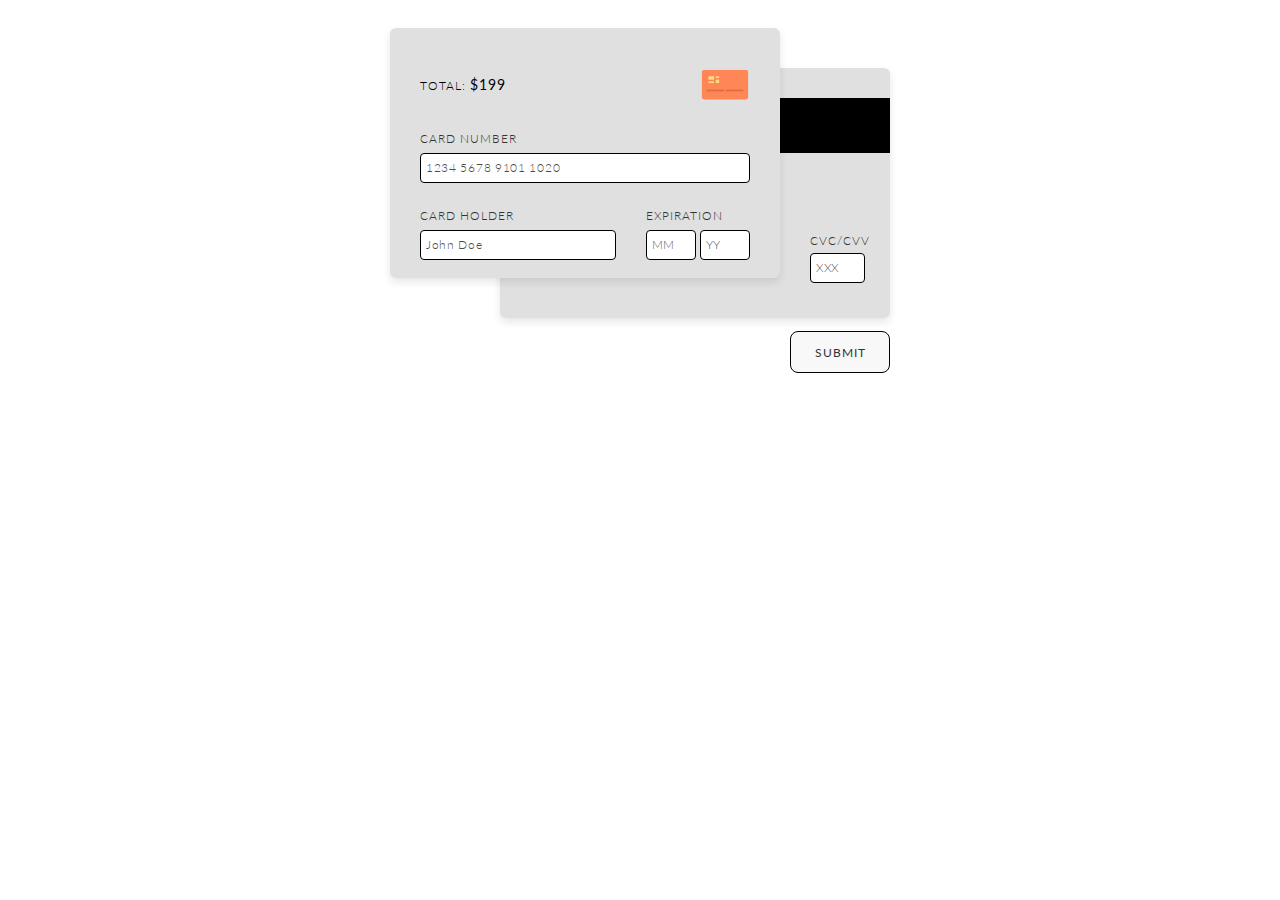
<file: creditcard/index.html>
<!DOCTYPE html>
<html lang="en">

<head>
    <meta charset="UTF-8">
    <meta name="viewport" content="width=device-width, initial-scale=1.0">
    <meta name="description" content="Credit Card Submission Form">
    <meta name="author" content="Danny">
    <title>Credit Card Form</title>
    <link rel="stylesheet" href="style.css">
    <link rel="icon" href="favicon.png">
</head>

<body>
    <div id="form-container">
        <div id="shadow"></div>

        <form action="#" method="post">
            <div id="card-front">
                <div class="amount-image-container">
                    <div id="amount">Total: <strong>$199</strong></div>
                    <div id="image-container">
                        <img id="card-image"
                            src="[data-uri]"
                            alt="Card Image">
                    </div>
                </div>

                <label for="card-number">Card Number</label>
                <input type="text" id="card-number" name="card-number" placeholder="1234 5678 9101 1020" required
                    maxlength="19">

                <div class="holder-exp-container">
                    <div id="cardholder-container">
                        <label for="card-holder">Card Holder</label>
                        <input type="text" id="card-holder" name="card-holder" placeholder="John Doe" required>
                    </div>

                    <div id="exp-container">
                        <label>Expiration</label>
                        <input type="text" id="card-month" name="card-month" placeholder="MM" required maxlength="2">
                        <input type="text" id="card-year" name="card-year" placeholder="YY" required maxlength="2">
                    </div>
                </div>
            </div>

            <div id="card-back">
                <div id="card-stripe"></div>
                <div id="cvc-container">
                    <label for="card-cvc">CVC/CVV</label>
                    <input type="text" id="card-cvc" name="card-cvc" placeholder="XXX" required maxlength="3">
                </div>
            </div>

            <button type="submit" id="card-btn">Submit</button>
        </form>
    </div>
</body>

</html>
</file>
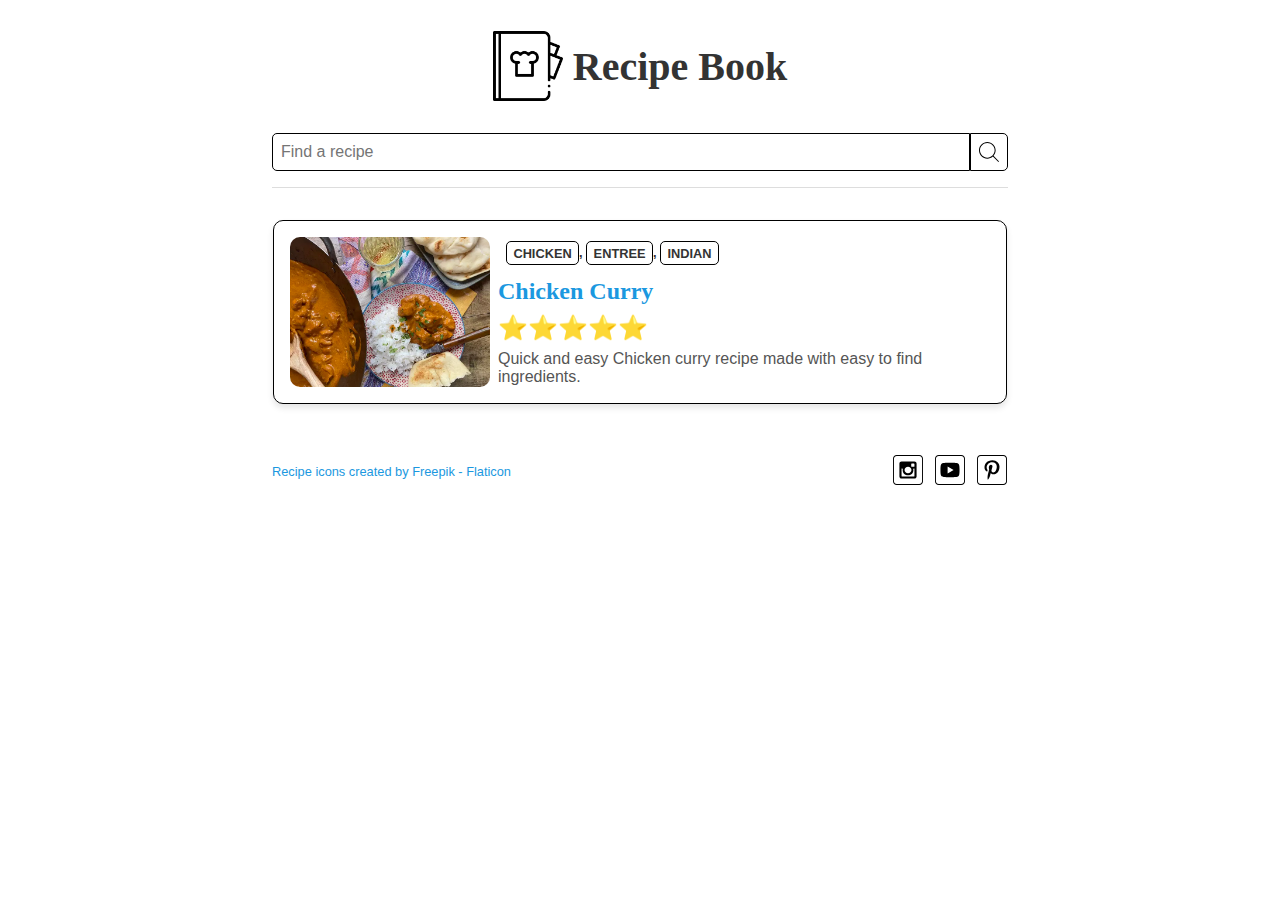
<file: recipes/index.html>
<!DOCTYPE html>
<html lang="en">
<head>
    <meta charset="UTF-8">
    <meta name="viewport" content="width=device-width, initial-scale=1.0">
    <meta name="description" content="A responsive recipe book webpage">
    <meta name="author" content="Your Name">
    <meta property="og:title" content="Recipe Book">
    <meta property="og:type" content="website">
    <meta property="og:description" content="Discover delicious recipes in our recipe book.">
    <meta property="og:image" content="images/recipe-book.png">
    <meta property="og:url" content="https://yourgithubusername.github.io/wdd131/recipes">
    <meta name="twitter:card" content="summary_large_image">
    <title>Recipe Book</title>
    <link rel="stylesheet" href="recipes.css">
    <link rel="icon" href="images/favicon.ico" type="image/x-icon">
    <script defer src="main.js" type="module"></script>
</head>
<body>
    <header>
        <div class="header-container">
            <img src="images/recipe-book.png" alt="Recipe Book Logo" class="logo">
            <h1>Recipe Book</h1>
        </div>
    </header>

    <main>
        <form class="search-form">
            <input type="text" id="searchInput" placeholder="Find a recipe" aria-label="Search recipes">
            <button type="submit" id="searchButton">
                <img src="images/search.svg" alt="Search icon">
            </button>
        </form>

        <section class="recipes" id="recipe-section">
            <!-- Recipes will be dynamically added here -->
        </section>
    </main>

    <footer>
        <div class="footer-container">
            <p><a href="https://www.flaticon.com/free-icons/recipe" title="recipe icons">Recipe icons created by Freepik - Flaticon</a></p>
            <div class="social">
                <!-- Social media icons provided under CC from https://www.iconfinder.com/AlfredoCreates -->
                <a href="#"><img src="images/instagram_icon.svg" alt="Instagram"></a>
                <a href="#"><img src="images/youtube_icon.svg" alt="YouTube"></a>
                <a href="#"><img src="images/pinterest_icon.svg" alt="Pinterest"></a>
            </div>
        </div>
    </footer>
</body>
</html>
</file>
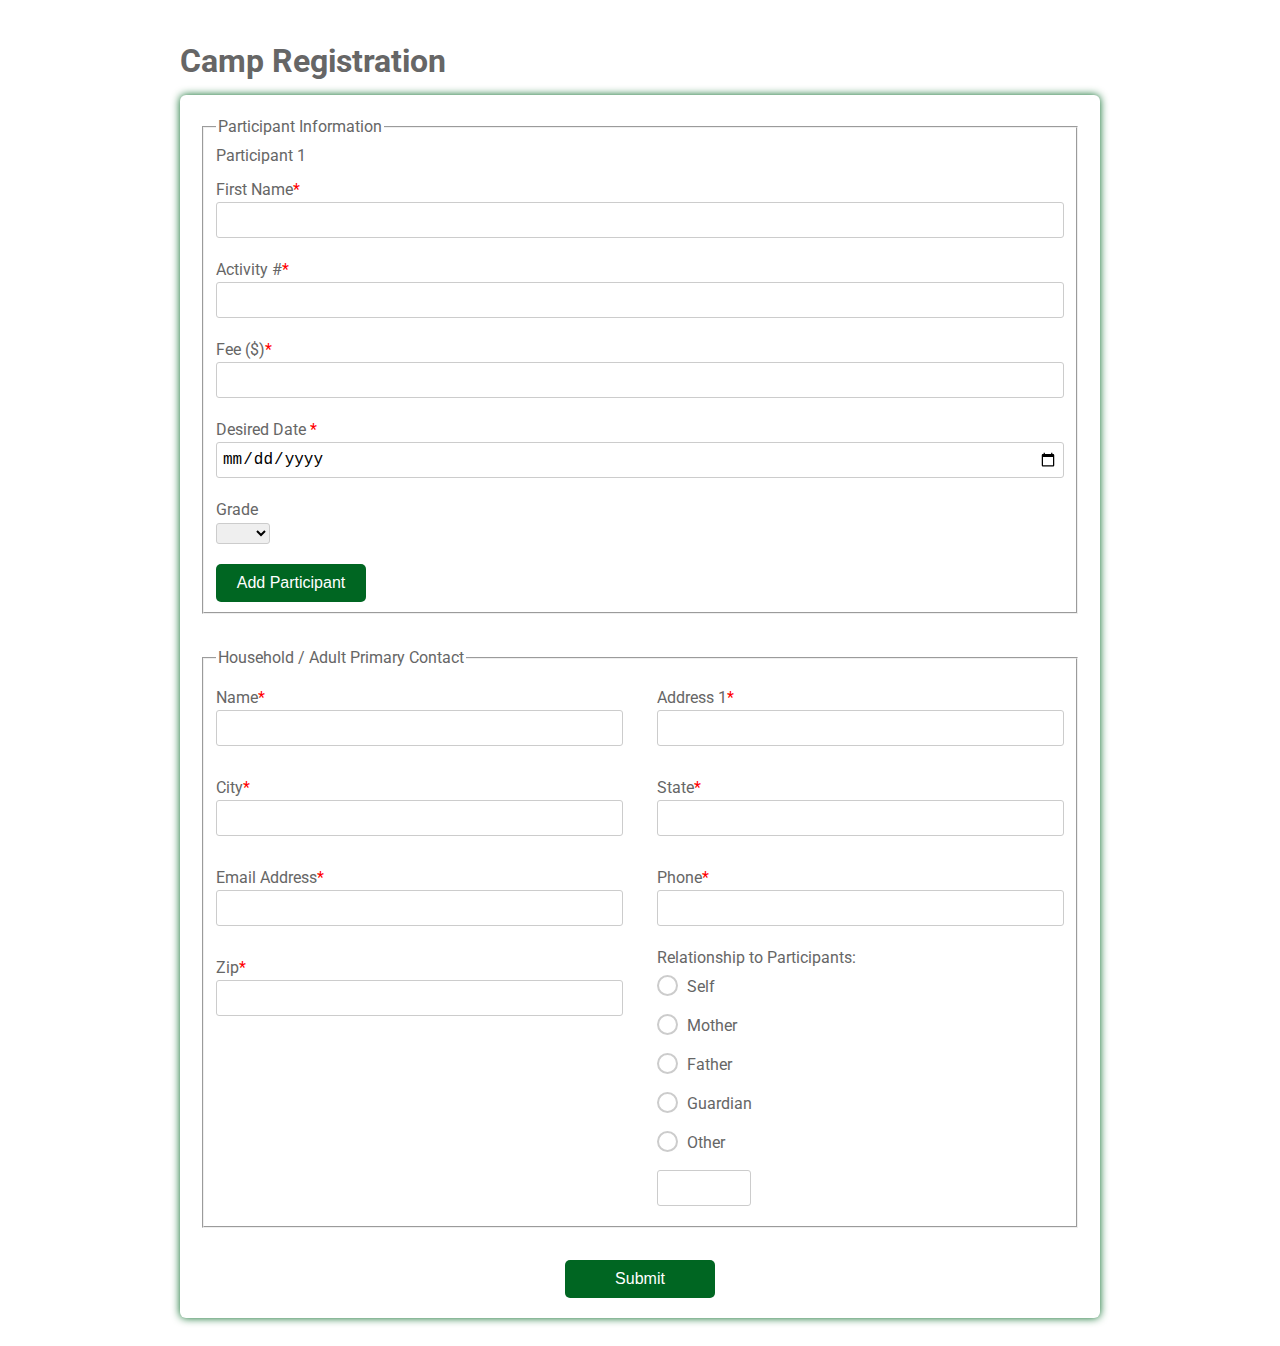
<file: register/index.html>
<!DOCTYPE html>
<html>
  <!-- Example based off of https://www.w3docs.com/learn-html/html-form-templates.html -->
  <head>
    <title>Camp Registration</title>
    <link
      href="https://fonts.googleapis.com/css?family=Roboto:300,400,500,700"
      rel="stylesheet"
    />
    <link rel="stylesheet" href="register.css" />
  </head>
  <body>
    <div class="testbox">
      <h1>Camp Registration</h1>
      <form>
        <fieldset class="participants">
          <legend>Participant Information</legend>
          <section class="participant1">
            <p>Participant 1</p>
            <div class="item">
              <label for="fname"> First Name<span>*</span></label>
              <input id="fname" type="text" name="fname" value="" required />
            </div>
            <div class="item activities">
              <label for="activity">Activity #<span>*</span></label>
              <input id="activity" type="text" name="activity" />
            </div>
            <div class="item">
              <label for="fee">Fee ($)<span>*</span></label>
              <input id="fee" type="number" name="fee" />
            </div>
            <div class="item">
              <label for="date">Desired Date <span>*</span></label>
              <input id="date" type="date" name="date" />
            </div>
            <div class="item">
              <p>Grade</p>
              <select>
                <option selected value="" disabled selected></option>
                <option value="1">1st</option>
                <option value="2">2nd</option>
                <option value="3">3rd</option>
                <option value="4">4th</option>
                <option value="5">5th</option>
                <option value="6">6th</option>
                <option value="7">7th</option>
                <option value="8">8th</option>
                <option value="9">9th</option>
                <option value="10">10th</option>
                <option value="11">11th</option>
                <option value="12">12th</option>
              </select>
            </div>
          </section>
          <button type="button" id="add">Add Participant</button>
        </fieldset>

        <fieldset>
          <legend>Household / Adult Primary Contact</legend>
          <div class="columns">
            <div class="item">
              <label for="adult_name">Name<span>*</span></label>
              <input id="adult_name" type="text" name="adult_name" />
            </div>

            <div class="item">
              <label for="address1">Address 1<span>*</span></label>
              <input id="address1" type="text" name="address1" />
            </div>

            <div class="item">
              <label for="city">City<span>*</span></label>
              <input id="city" type="text" name="city" />
            </div>
            <div class="item">
              <label for="state">State<span>*</span></label>
              <input id="state" type="text" name="state" />
            </div>
            <div class="item">
              <label for="eaddress">Email Address<span>*</span></label>
              <input id="eaddress" type="text" name="eaddress" />
            </div>
            <div class="item">
              <label for="phone">Phone<span>*</span></label>
              <input id="phone" type="tel" name="phone" />
            </div>
            <div class="item">
              <label for="zip">Zip<span>*</span></label>
              <input id="zip" type="text" name="zip" />
            </div>

            <div class="question">
              <label>Relationship to Participants:</label>
              <div class="question-answer">
                <div>
                  <input
                    type="radio"
                    value="self"
                    id="radio_3"
                    name="relationship"
                  />
                  <label for="radio_3" class="radio"><span>Self</span></label>
                </div>
                <div>
                  <input
                    type="radio"
                    value="mother"
                    id="radio_4"
                    name="relationship"
                  />
                  <label for="radio_4" class="radio"><span>Mother</span></label>
                </div>
                <div>
                  <input
                    type="radio"
                    value="father"
                    id="radio_5"
                    name="relationship"
                  />
                  <label for="radio_5" class="radio"><span>Father</span></label>
                </div>
                <div>
                  <input
                    type="radio"
                    value="guardian"
                    id="radio_6"
                    name="relationship"
                  />
                  <label for="radio_6" class="radio"
                    ><span>Guardian</span></label
                  >
                </div>
                <div>
                  <input
                    type="radio"
                    value="other"
                    id="radio_7"
                    name="relationship"
                  />
                  <label for="radio_7" class="radio"><span>Other</span></label>
                  <input type="text" />
                </div>
              </div>
            </div>
          </div>
        </fieldset>
        <div class="btn-block">
          <button type="submit" id="submitButton">Submit</button>
        </div>
      </form>
      <section id="summary"></section>
    </div>
    <script src="register.js"></script>
  </body>
</html>
</file>
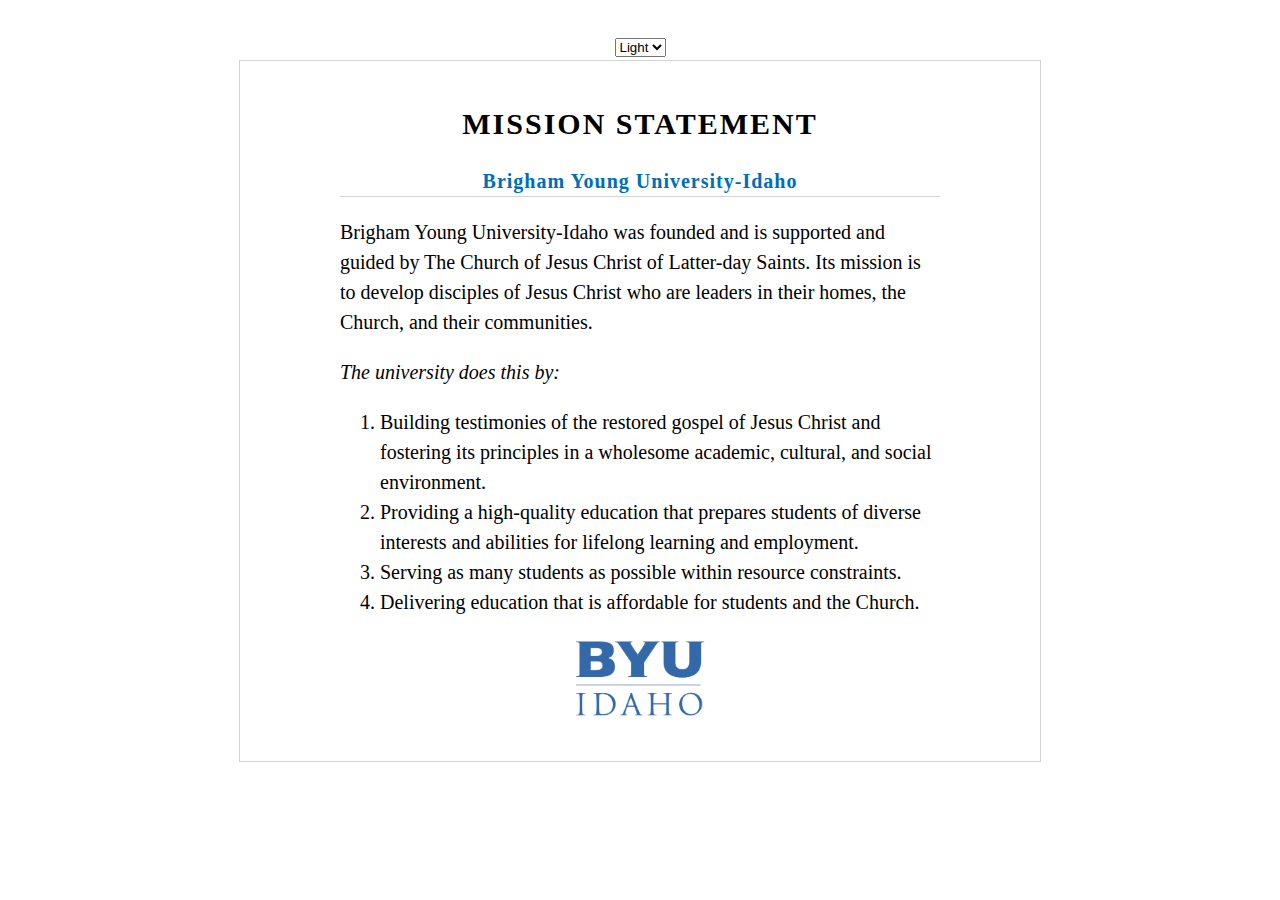
<file: week01/mission/index.html>
<!DOCTYPE html>
<html lang="en">

<head>
    <meta charset="UTF-8" />
    <title>BYUI Mission Statement</title>
    <link rel="stylesheet" href="styles.css" />
    <script src="mission.js" defer></script>
</head>

<body>
    <!-- Theme selector -->
    <select id="theme-selector" name="theme">
        <option value="light">Light</option>
        <option value="dark">Dark</option>
    </select>

    <div class="content">
        <header class="title">
            <h1>Mission Statement</h1>
            <h2>Brigham Young University-Idaho</h2>
        </header>
        <main>
            <p>
                Brigham Young University-Idaho was founded and is supported and guided
                by The Church of Jesus Christ of Latter-day Saints. Its mission is to
                develop disciples of Jesus Christ who are leaders in their homes, the
                Church, and their communities.
            </p>
            <p><em>The university does this by:</em></p>
            <ol class="does-list">
                <li>
                    Building testimonies of the restored gospel of Jesus Christ and
                    fostering its principles in a wholesome academic, cultural, and
                    social environment.
                </li>
                <li>
                    Providing a high-quality education that prepares students of diverse
                    interests and abilities for lifelong learning and employment.
                </li>
                <li>
                    Serving as many students as possible within resource constraints.
                </li>
                <li>
                    Delivering education that is affordable for students and the Church.
                </li>
            </ol>
        </main>
        <footer>
            <img src="byui-logo_blue.webp" alt="BYUI logo" class="logo" />
        </footer>
    </div>
</body>

</html>
</file>
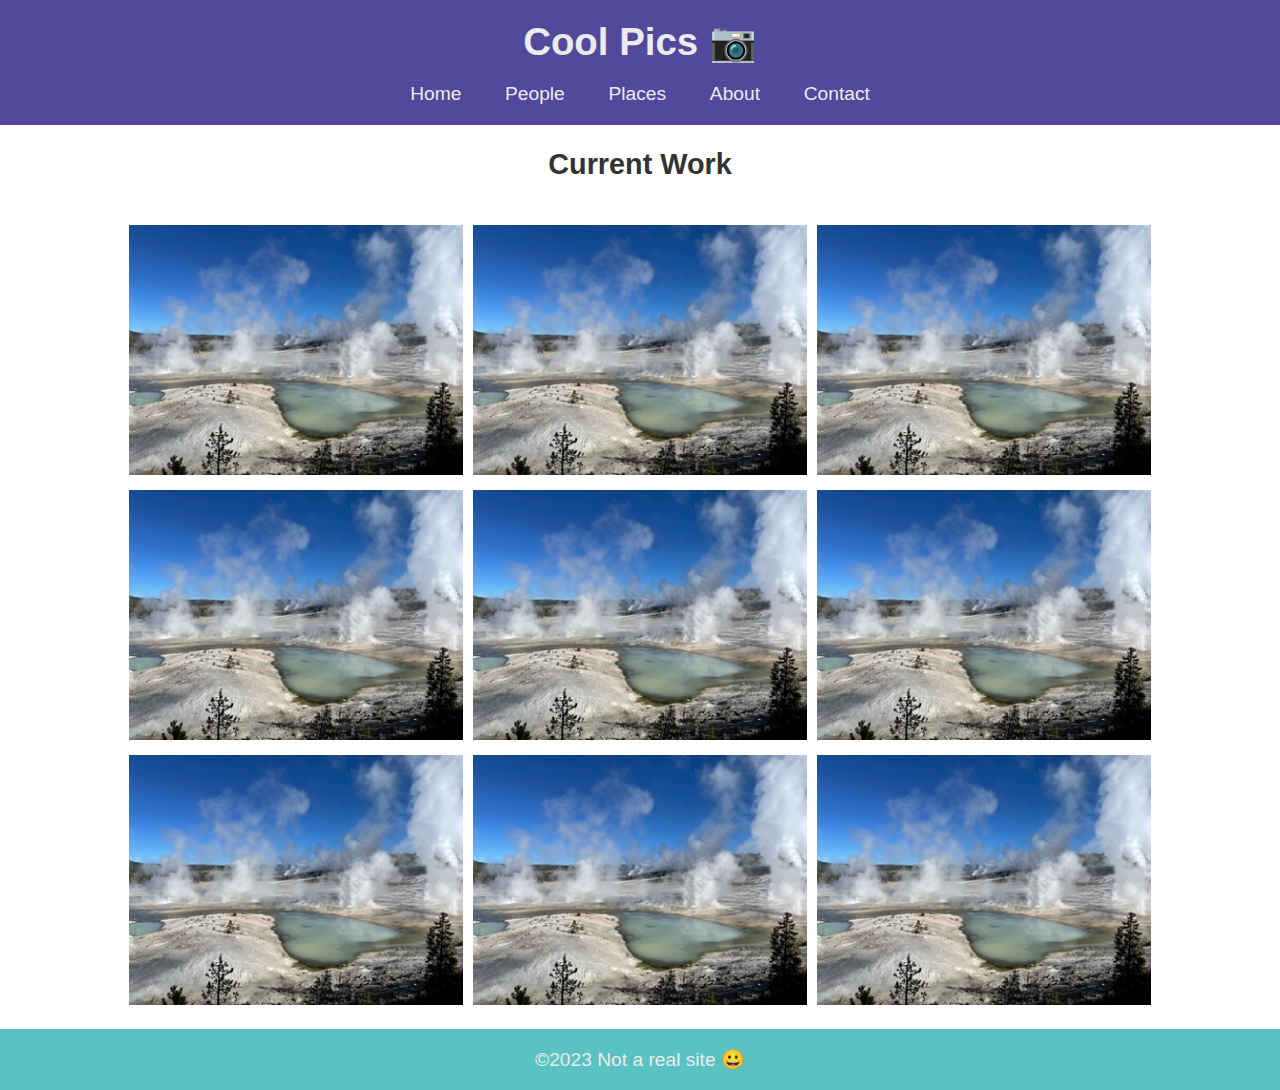
<file: week03/coolpics/index.html>
<!DOCTYPE html>
<html lang="en">

<head>
    <meta charset="UTF-8">
    <meta name="viewport" content="width=device-width, initial-scale=1.0">
    <meta name="description" content="Photography gallery">
    <title>Cool Pics 📷</title>
    <link rel="stylesheet" href="coolpics.css">
    <script src="coolpics.js" defer></script>
</head>

<body>
    <header>
        <h1>Cool Pics 📷</h1>
        <button id="menu-btn">Menu</button>
        <nav id="nav-links" style="display:none;">
            <a href="#home">Home</a>
            <a href="#people">People</a>
            <a href="#places">Places</a>
            <a href="#about">About</a>
            <a href="#contact">Contact</a>
        </nav>
    </header>
    <main>
        <h2>Current Work</h2>
        <section class="gallery">
            <figure>
                <img src="norris-sm.jpeg" alt="Picture 1">
            </figure>
            <figure>
                <img src="norris-sm.jpeg" alt="Picture 2">
            </figure>
            <figure>
                <img src="norris-sm.jpeg" alt="Picture 3">
            </figure>
            <figure>
                <img src="norris-sm.jpeg" alt="Picture 4">
            </figure>
            <figure>
                <img src="norris-sm.jpeg" alt="Picture 5">
            </figure>
            <figure>
                <img src="norris-sm.jpeg" alt="Picture 6">
            </figure>
            <figure>
                <img src="norris-sm.jpeg" alt="Picture 7">
            </figure>
            <figure>
                <img src="norris-sm.jpeg" alt="Picture 8">
            </figure>
            <figure>
                <img src="norris-sm.jpeg" alt="Picture 9">
            </figure>
        </section>
    </main>

    

    <footer>
        ©2023 Not a real site 😀
    </footer>
</body>

</html>
</file>
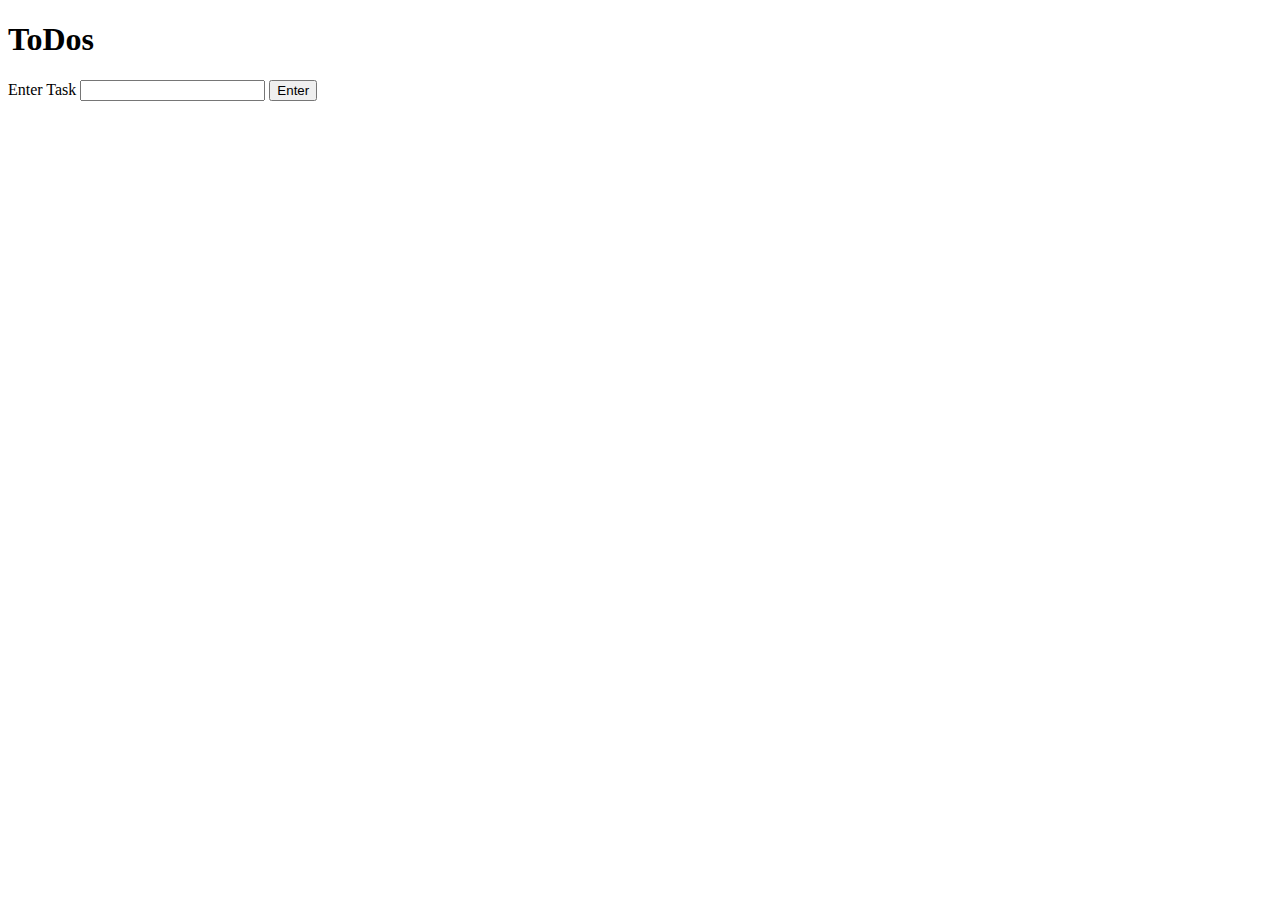
<file: week04/activity/index.html>
<!DOCTYPE html>
<html lang="en">
  <head>
    <meta charset="UTF-8" />
    <meta http-equiv="X-UA-Compatible" content="IE=edge" />
    <meta name="viewport" content="width=device-width, initial-scale=1.0" />
    <title>Events practice: ToDos</title>
    <style>
      .todos {
        width: 300px;
      }
      .todos > li {
        display: flex;
        justify-content: space-between;
        align-items: center;
        border: 1px solid;
        padding: 0.5em;
      }
      .todos p {
        margin: 0;
      }
      .todos span {
        cursor: pointer;
      }
      .strike {
        text-decoration: line-through;
        color: gray;
      }
    </style>
  </head>
  <body>
    <h1>ToDos</h1>
    <section>
      <label for="todo">Enter Task</label>
      <input name="todo" id="todo" />
      <button id="submitTask">Enter</button>
    </section>
    <ul id="todoList" class="todos"></ul>
    <script src="events.js"></script>
  </body>
</html>
</file>
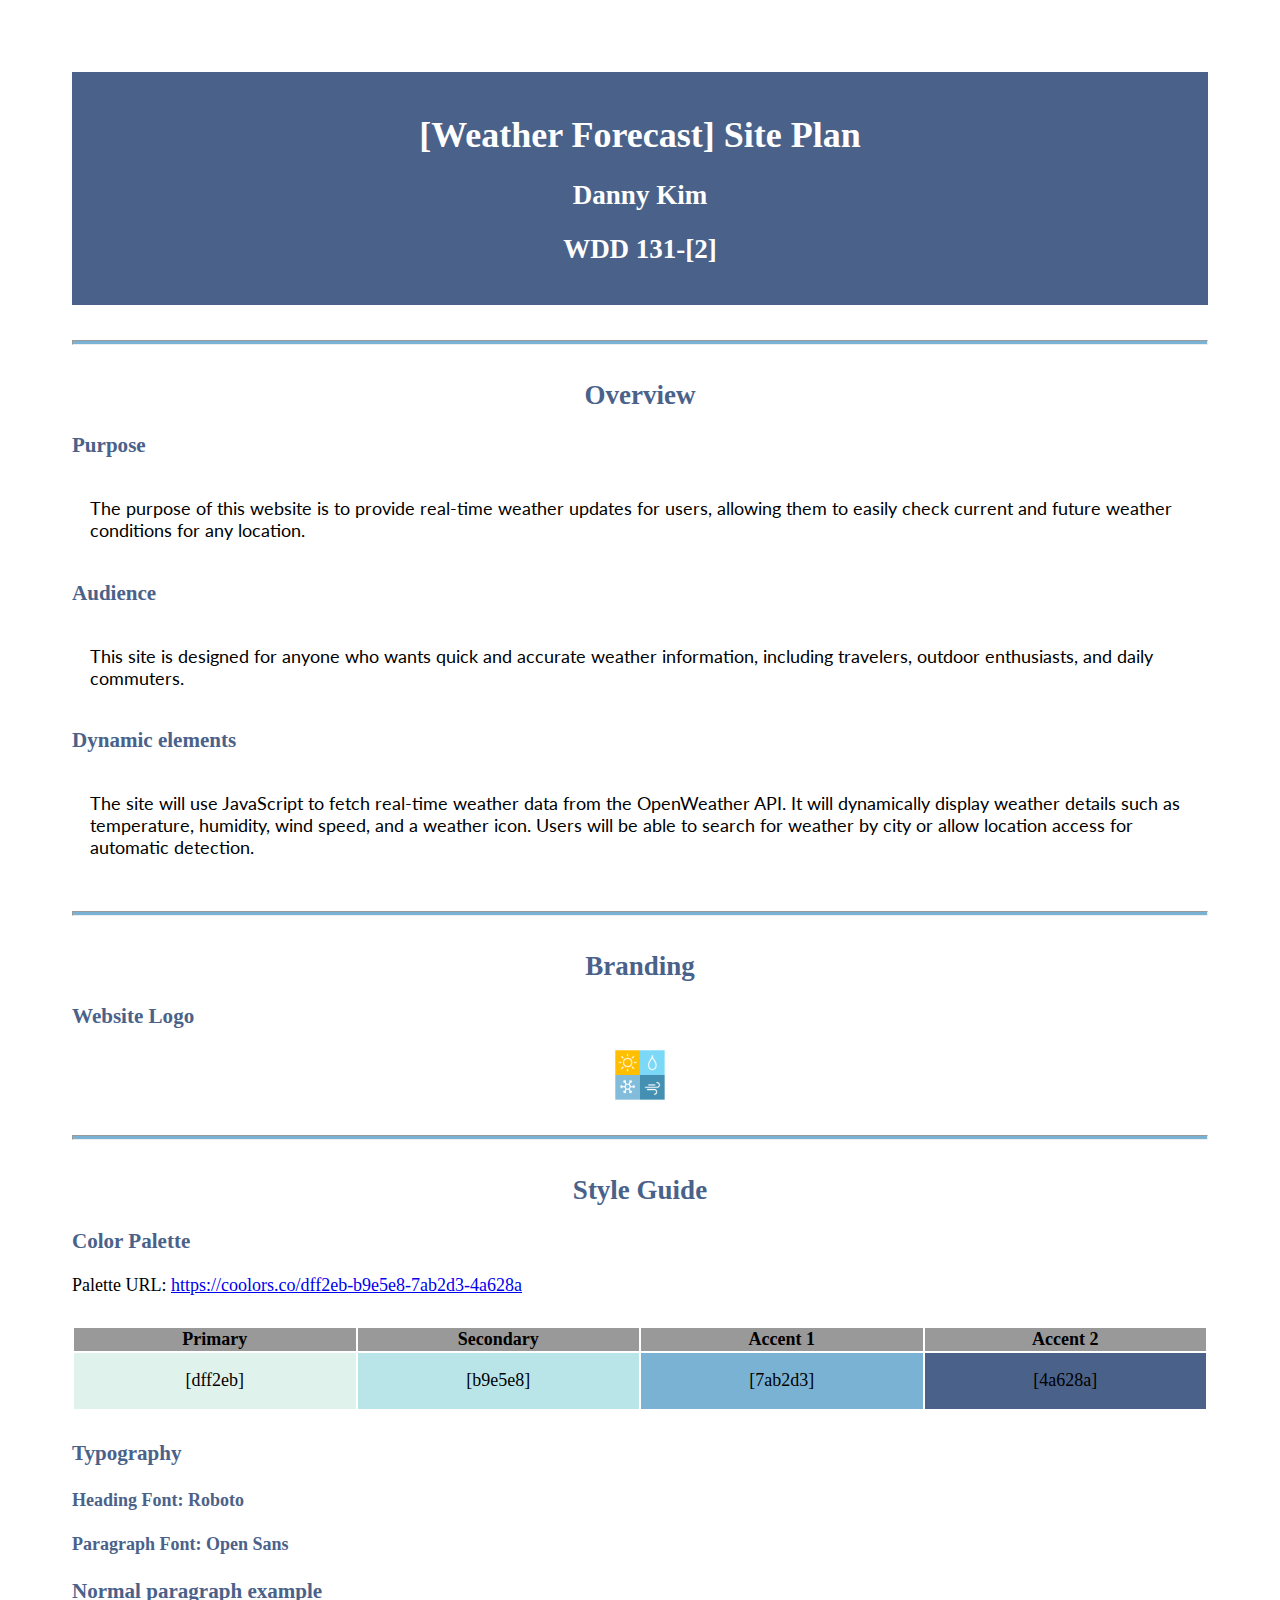
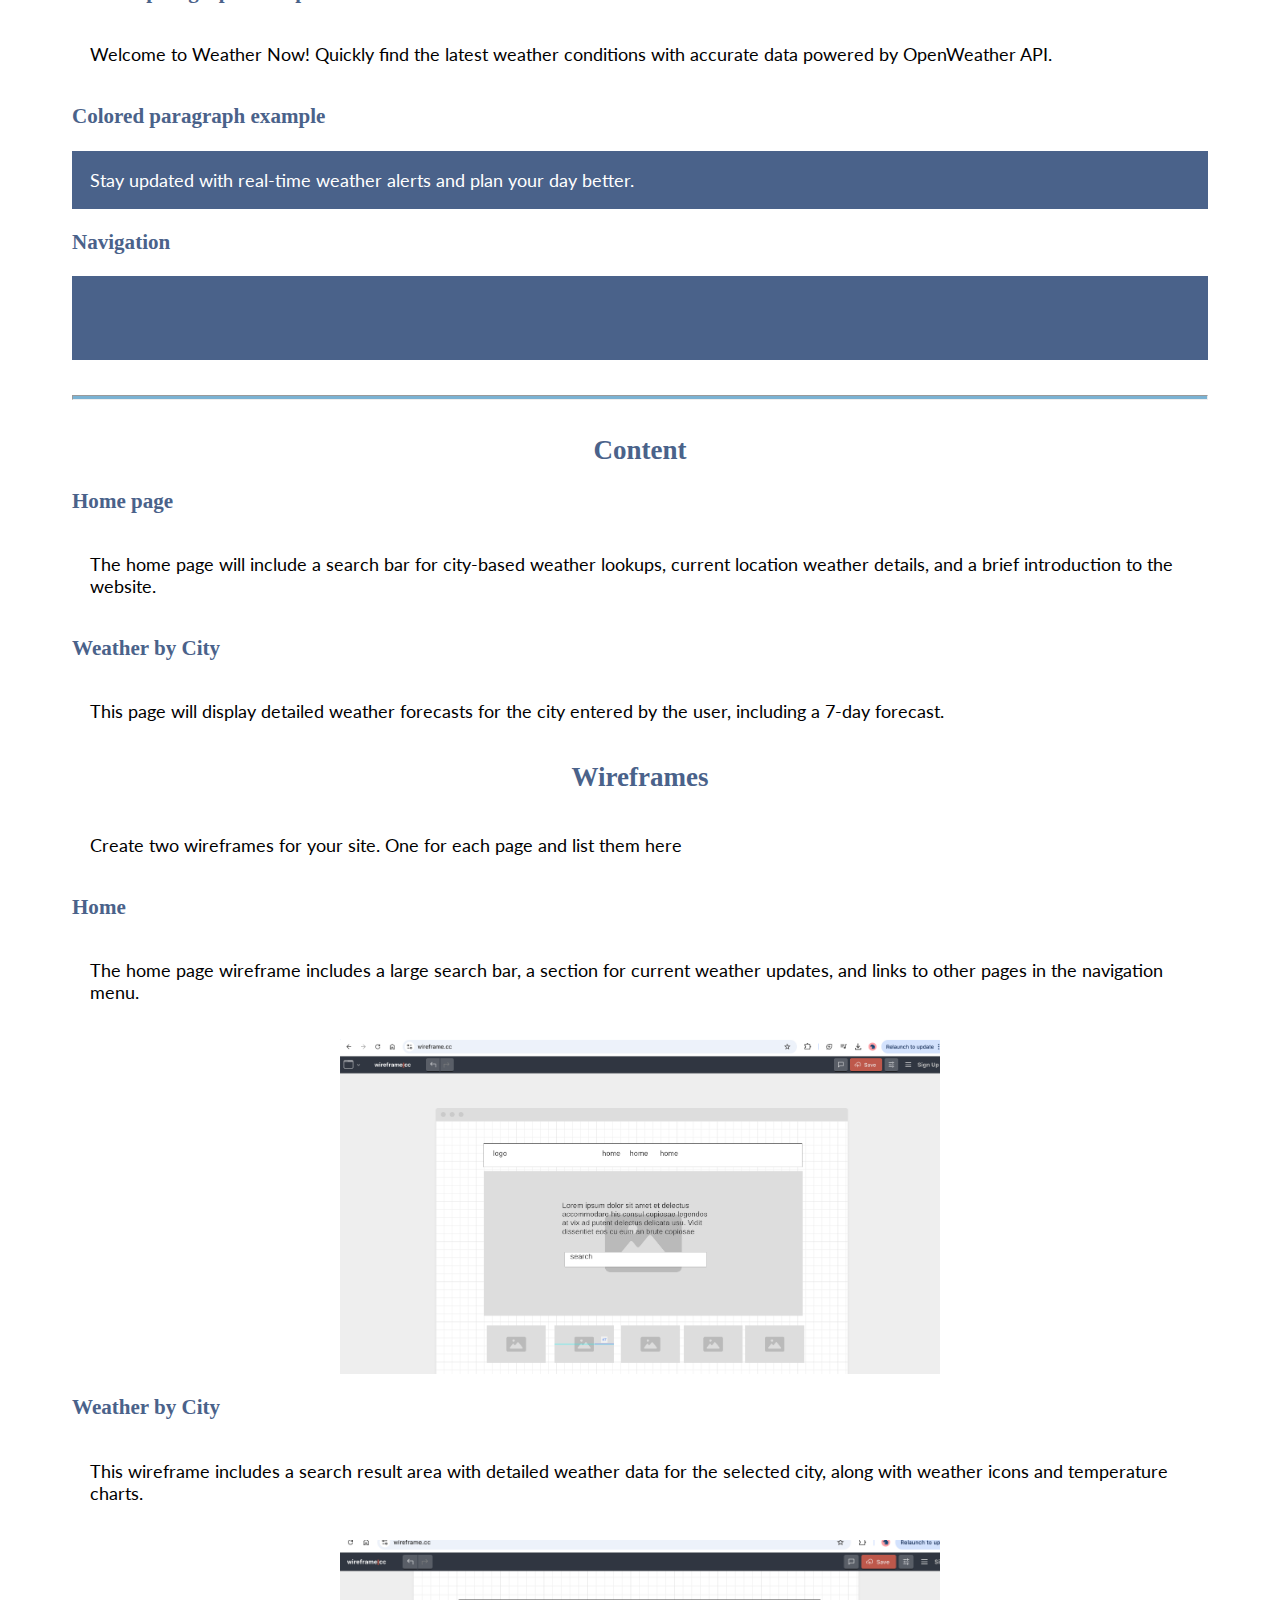
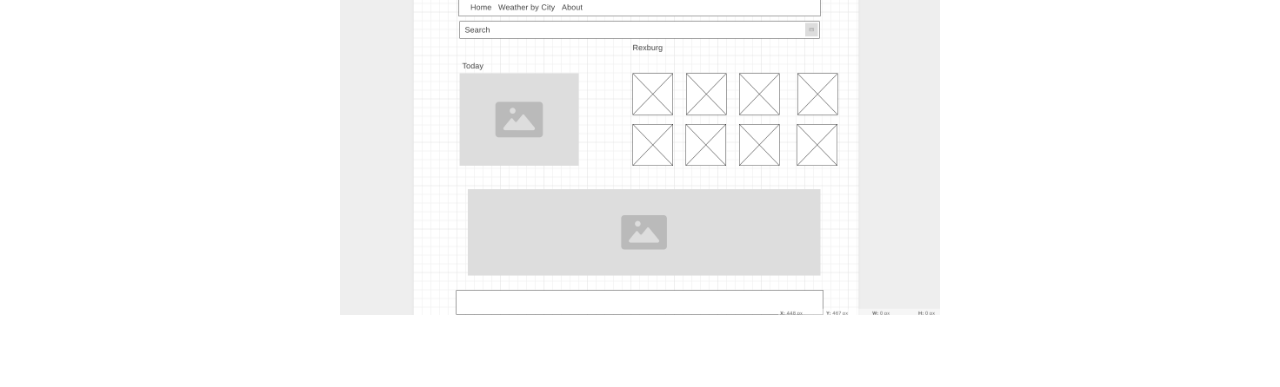
<file: personalsiteplan/site-plan.html>
<!DOCTYPE html>
<html lang="en-us">

<head>
    <meta charset="utf-8" />
    <title>Site Plan</title>
    <link type="text/css" rel="stylesheet" href="site-plan.css" />
</head>

<body>
    <header>
        <h1>[Weather Forecast] Site Plan</h1>
        <h2>Danny Kim</h2>
        <h2>WDD 131-[2]</h2>
        <!-- In the header above, add the name or your site, your name and class number. For example if you are in section 3 you would put WDD 131.03 -->
    </header>
    <main>
        <!-- ------------------------Steps 2-3------------------------------ -->
        <hr />
        <h2>Overview</h2>
        <h3>Purpose</h3>
        <p>
            The purpose of this website is to provide real-time weather updates for users,
            allowing them to easily check current and future weather conditions for any location.
        </p>

        <!-- change this -->

        <h3>Audience</h3>
        <p>
            This site is designed for anyone who wants quick and accurate weather information,
            including travelers, outdoor enthusiasts, and daily commuters.
        </p>
        <!-- change this -->

        <h3>Dynamic elements</h3>
        <p>
            The site will use JavaScript to fetch real-time weather data from the OpenWeather API.
            It will dynamically display weather details such as temperature, humidity, wind speed, and a weather icon.
            Users will be able to search for weather by city or allow location access for automatic detection.
        </p>
        <!-- change this -->

        <hr />
        <h2>Branding</h2>
        <h3>Website Logo</h3>
        <!-- Replace this with some sort of logo for your site.  A logo can be as simple as the name of your site in a nice font :) -->
        <img src="img/logo.png" alt="Logo image" />
        <hr />
        <h2>Style Guide</h2>

        <!-- ------------------------Steps 4-8------------------------------ -->

        <h3>Color Palette</h3>
        <!--  The colors you choose for a website are one of the most important decisions you will make. Follow the instructions on the activity in iLearn then return and replace the color codes below with the hex color codes (the 6 digit numbers that show at the bottom of each color) for the colors you have chosen below.  You should have at least 2 colors but do not have to fill in all 4 if you do not need them.  -->

        <!-- Copy and paste the URL to your finished palette below Make sure to paste it into both spots -->
        Palette URL:
        <a href="https://coolors.co/dff2eb-b9e5e8-7ab2d3-4a628a"
            target="_blank">https://coolors.co/dff2eb-b9e5e8-7ab2d3-4a628a</a>

        <table class="colors">
            <tbody>
                <tr>
                    <th>Primary</th>
                    <th>Secondary</th>
                    <th>Accent 1</th>
                    <th>Accent 2</th>
                </tr>
                <!-- Replace the numbers in the boxes below with your hex color codes. Then switch to the site-plan.css file and change your colors there as well. -->
                <tr>
                    <td class="primary">[dff2eb]</td>
                    <td class="secondary">[b9e5e8]</td>
                    <td class="accent1">[7ab2d3]</td>
                    <td class="accent2">[4a628a]</td>
                </tr>
            </tbody>
        </table>

        <!-- ------------------------Step 9------------------------------ -->

        <h3>Typography</h3>
        <!-- Choose a font for your paragraphs (body copy) and headlines. What font(s) have you chosen? Why did you choose what you did?  Make sure to review the list of web safe fonts at W3Schools.org as a starting point.  Think also about which of your colors above you might use for background and font colors. -->

        <h4>
            Heading Font: Roboto
            <!-- change this -->
        </h4>
        <h4>
            Paragraph Font: Open Sans
            <!-- change this -->
        </h4>
        <h3>Normal paragraph example</h3>
        <p>
            Welcome to Weather Now! Quickly find the latest weather conditions with accurate data powered by OpenWeather
            API.
        </p>
        <h3>Colored paragraph example</h3>
        <p class="colored">
            Stay updated with real-time weather alerts and plan your day better.
        </p>

        <!-- ------------------------Step 10------------------------------ -->

        <h3>Navigation</h3>
        <!-- Think about how you want your navigation bar to look. In the site-plan.css file change the colors to your colors to get the look you desire. -->
        <nav>
            <a href="home.html">Home</a>
            <a href="weather.html">Weather by City</a>
            <a href="about.html">About</a>
        </nav>
        <hr />

        <h2>Content</h2>
        <h3>Home page</h3>
        <p>
            The home page will include a search bar for city-based weather lookups,
            current location weather details, and a brief introduction to the website.
        </p>
        <h3>Weather by City</h3>
        <p>
            This page will display detailed weather forecasts for the city entered by the user, including a 7-day
            forecast.
        </p>
        <h2>Wireframes</h2>
        <p>
            Create two wireframes for your site. One for each page and list them
            here
        </p>

        <h3>Home</h3>
        <p>
            The home page wireframe includes a large search bar, a section for current weather updates,
            and links to other pages in the navigation menu.
        </p>
        <img src="img/home.png" alt="home page wireframe" />

        <h3>Weather by City</h3>
        <p>
            This wireframe includes a search result area with detailed weather data for the selected city,
            along with weather icons and temperature charts.
        </p>
        <img src="img/weatherbycity.png" alt="Weather by City wireframe" />
    </main>
</body>

</html>
</file>
<file: creditcard/style.css>
@import url(https://fonts.googleapis.com/css?family=Lato:400,700,300);

body {
    font-family: lato, 'helvetica-light';
    position: relative;
    text-transform: uppercase;
    padding: 20px 0;
    background-color: white;
}

#form-container {
    margin: auto;
    width: 500px;
    height: 290px;
    position: relative;
}



#card-front,
#card-back {
    position: absolute;
    background-color: #e0e0e0;
    width: 390px;
    height: 250px;
    border-radius: 6px;
    padding: 30px 30px 0;
    box-sizing: border-box;
    font-size: 12px;
    letter-spacing: 1px;
    font-weight: 300;
    color: #333;
    box-shadow: 0 4px 8px rgba(0, 0, 0, 0.1);
}

#card-front {
    z-index: 1;
}

#card-back {
    top: 40px;
    right: 0;
    z-index: -2;
}

.amount-image-container {
    display: flex;
    justify-content: space-between;
    align-items: center;
    margin-bottom: 10px;
}

#amount {
    font-size: 12px;
    color: black;
}

#amount strong {
    font-size: 14px;
}

#image-container img {
    height: 50px;
    width: 100%;
}

.holder-exp-container {
    display: flex;
    justify-content: space-between;
    gap: 20px;
    align-items: center;

}

#cardholder-container {
    width: 60%;
    display: inline-block;
}

#exp-container {
    margin-left: 10px;
    width: 32%;
    display: inline-block;
}

#card-number,
#card-holder {
    width: 100%;
    border: 1px solid black;
    padding: 5px;
    background-color: #fff;
    color: black;
}


#card-month,
#card-year,
#card-cvc {
    border: 1px solid black;
    padding: 5px;
    background-color: #fff;
    color: #333;
    font-size: 12px;
    border-radius: 4px;
    font-family: lato, 'helvetica-light', 'sans-serif';
    letter-spacing: .7px;
    box-sizing: border-box;
}

#card-number {
    width: 100%;
}

#card-month,
#card-year {
    width: 48%;
}

#card-stripe {
    width: 100%;
    height: 55px;
    background-color: black;
    position: absolute;
    right: 0;
}

#cvc-container {
    position: absolute;
    bottom: 20px;
    right: 20px;
    text-align: left;
}

#cvc-container label {
    display: block;
    margin-bottom: 5px;
}
#card-cvc {
    width: 55px; 
}
#card-btn {
    background-color: #f8f8f8;
    color: #333;
    position: absolute;
    bottom: -55px;
    right: 0;
    width: 100px;
    border-radius: 8px;
    height: 42px;
    font-size: 12px;
    font-family: lato, 'helvetica-light', 'sans-serif';
    text-transform: uppercase;
    letter-spacing: 1px;
    font-weight: 400;
    outline: none;
    border: 1px solid black;
    cursor: pointer;
}

#card-btn:hover {
    background-color: #e0e0e0;
}

label {
    display: block;
    margin: 0 auto 7px;
    padding-top: 10px;
}

input {
    border: none;
    outline: none;
    background-color: #fff;
    height: 30px;
    line-height: 30px;
    padding: 0 10px;
    margin: 0 0 15px;
    color: black;
    font-size: 12px;
    box-sizing: border-box;
    border-radius: 4px;
    font-family: lato, 'helvetica-light', 'sans-serif';
    letter-spacing: .7px;
}

input::-webkit-input-placeholder {
    color: black;
    opacity: 0.7;
    font-weight: 300;
}

input.invalid {
    border: solid 2px #eb0000;
    height: 34px;
}
</file>
<file: recipes/recipes.css>
/* Global styles */
body {
    font-family: var(--primary-font, Arial, Helvetica, sans-serif);
    margin: 0;
    padding: 0;
    background-color: white;
    color: var(--text-dark, #333);
}

body, main {
    margin: 0;
    padding: 0;
    box-sizing: border-box;
}

header {
    background-color: white;
    text-align: center;
    padding: 1rem;
}

.header-container {
    display: flex;
    align-items: center;
    justify-content: center;
}

header .logo {
    width: 70px;
    height: auto;
}

h1 {
    font-size: 2.5rem;
    font-family: 'Amatic SC', cursive;
    color: var(--text-dark, #333);
    margin-left: 10px;
}

/* Search Form */
.search-form {
    display: flex;
    margin: auto;
    border-bottom: 1px solid #ddd;
    padding-bottom: 1rem;
    width: 100%;
    max-width: 736px;
}

.search-form input {
    padding: 0.5rem;
    font-size: 1rem;
    border: 1px solid black;
    border-radius: 5px 0 0 5px;
    outline: none;
    flex-grow: 1;
}

.search-form button {
    padding: 0.5rem;
    font-size: 1rem;
    background-color: white;
    color: white;
    border: 1px solid black;
    border-radius: 0 5px 5px 0;
    cursor: pointer;
    display: flex;
    align-items: center;
    justify-content: center;
}

.search-form button img {
    width: 20px;
    height: 20px;
}

/* Recipes Section */
.recipes {
    display: flex;
    justify-content: center;
    margin: 2rem;
}

.recipe {
    background-color: white;
    border-radius: 10px;
    box-shadow: 0 4px 6px rgba(0, 0, 0, 0.1);
    padding: 1rem;
    width: 100%;
    max-width: 700px;
    text-align: left;
    display: grid;
    grid-template-columns: 200px 1fr;
    grid-template-rows: auto auto auto auto;
    gap: 0.5rem;
    align-items: start;
    border: 1px solid black;
}

.recipe img {
    grid-column: 1 / 2;
    grid-row: 1 / 5;
    width: 100%;
    height: auto;
    border-radius: 10px;
}

.recipe .description {
    grid-column: 2 / 3;
    grid-row: 1 / 2;
    background-color: white;
    color: #333;
    font-size: 0.8rem;
    padding: 0.3rem 0.5rem;
    border-radius: 5px;
    text-transform: uppercase;
    font-weight: bold;
    
}

.recipe .description span {
    display: inline-block;
    padding: 0.2rem 0.4rem;
    border-radius: 5px;
    border: 1px solid black;
    
}

.recipe h2 {
    grid-column: 2 / 3;
    grid-row: 2 / 3;
    font-size: 1.5rem;
    margin: 0;
    color: var(--primary-color, #1B98E0);
    font-family: 'Amatic SC', cursive;
}

.recipe .rating {
    grid-column: 2 / 3;
    grid-row: 3 / 4;
    font-size: 1.5rem;
    color: #ffcc00;
    margin: 0;
}

.recipe p {
    grid-column: 2 / 3;
    grid-row: 4 / 5;
    font-size: 1rem;
    color: #555;
    margin: 0;
}

/* Footer */
footer {
    background-color: white;
    padding: 1rem;
    font-size: 0.8rem;
}

.footer-container {
    display: flex;
    justify-content: space-between;
    align-items: center;
    width: 100%;
    max-width: 736px;
    margin: 0 auto;
}

footer a {
    color: var(--primary-color, #1B98E0);
    text-decoration: none;
    font-size: 0.8rem;
    margin: 0;
}

footer .social {
    display: flex;
    gap: 10px;
}

footer .social img {
    width: 30px;
    margin: 0 1px;
}

/* Responsive Design */
@media (max-width: 600px) {
    .recipe {
        display: block;
        max-width: 90%;
        margin: 0 auto;
        padding: 1rem;
        text-align: center;
    }

    .recipe img {
        width: 100%;
        height: auto;
        margin-bottom: 1rem;
        border-radius: 10px;
    }

    .recipe .description {
        margin: 0.5rem 0;
        font-size: 1rem;
        text-align: center;
    }

    .recipe h2 {
        font-size: 1.8rem;
        margin: 1rem 0;
    }

    .recipe .rating {
        margin: 1rem 0;
    }

    .recipe p {
        display: none;
    }

    /* Adjust footer layout for small screens */
    .footer-container {
        flex-direction: column;
        align-items: center;
        gap: 0.5rem;
    }

    footer .social {
        justify-content: center;
    }

    .search-form {
        display: flex;
        align-items: center;
        justify-content: center;
        margin: auto;
        border-bottom: 1px solid #ddd;
        padding: 0;
        width: 90%;
        max-width: 700px;
        box-sizing: border-box;
    }
    
    .search-form input {
        padding: 0.5rem;
        font-size: 1rem;
        border: 1px solid black;
        border-radius: 5px 0 0 5px;
        outline: none;
        flex-grow: 1;
        flex-shrink: 0; 
    }
    
    .search-form button {
        padding: 0.5rem;
        font-size: 1rem;
        background-color: white;
        color: black;
        border: 1px solid black;
        border-radius: 0 5px 5px 0;
        cursor: pointer;
        display: flex;
        align-items: center;
        justify-content: center;
        flex-shrink: 0; 
    }
    
    .search-form button img {
        width: 20px;
        height: 20px;
    }
}
</file>
<file: register/register.css>
* {
    box-sizing: border-box;
  }
  body {
    font-family: Roboto, Arial, sans-serif;
    font-size: 16px;
    color: #666;
    line-height: 22px;
  }

  div,
  form,
  input,
  select,
  textarea,
  label,
  p {
    padding: 0;
    margin: 0;
    outline: none;
    font-size: 16px;
    line-height: 24px;
  }

  .testbox {
    padding: 20px;
    max-width: 960px;
    margin: 0 auto;
  }
  form {
    padding: 20px;
    border-radius: 6px;
    background: #fff;
    box-shadow: 0 0 8px #006622;
  }
  fieldset {
    margin-bottom: 2em;
  }
  input,
  select,
  textarea {
    margin-bottom: 10px;
    border: 1px solid #ccc;
    border-radius: 3px;
  }
  input {
    width: 100%;
    padding: 5px;
  }
  input[type="checkbox"] {
    width: auto;
    margin-right: 1em;
  }
  input[type="date"] {
    padding: 4px 5px;
  }
  textarea {
    width: 100%;
    padding: 5px;
  }
  .item:hover p,
  .item:hover i,
  .question:hover p,
  .question label:hover,
  input:hover::placeholder {
    color: #006622;
  }
  .item input:hover,
  .item select:hover,
  .item textarea:hover {
    border: 1px solid transparent;
    box-shadow: 0 0 3px 0 #006622;
    color: #006622;
  }
  .item {
    position: relative;
    margin: 10px 0;
  }
  .item span {
    color: red;
  }


  .columns {
    display: flex;
    justify-content: space-between;
    flex-direction: row;
    flex-wrap: wrap;
  }
  .columns div {
    width: 48%;
  }

  /* Style checkbox and radio. To do this we have to hide the defaults then we create our own */
  input[type="radio"] {
    display: none;
  }
  label.radio {
    position: relative;
    display: inline-block;
    margin: 5px 20px 15px 0;
    cursor: pointer;
  }
  .question span {
    margin-left: 30px;
  }
  .question-answer label {
    display: block;
  }
  label.radio:before {
    content: "";
    position: absolute;
    left: 0;
    width: 17px;
    height: 17px;
    border-radius: 50%;
    border: 2px solid #ccc;
  }
  input[type="radio"]:checked + label:before,
  label.radio:hover:before {
    border: 2px solid #006622;
  }
  label.radio:after {
    content: "";
    position: absolute;
    top: 6px;
    left: 5px;
    width: 8px;
    height: 4px;
    border: 3px solid #006622;
    border-top: none;
    border-right: none;
    transform: rotate(-45deg);
    opacity: 0;
  }
  input[type="radio"]:checked + label:after {
    opacity: 1;
  }
  /* end style checkbox and radio */
  .btn-block {
    margin-top: 10px;
    text-align: center;
  }
  button {
    width: 150px;
    padding: 10px;
    border: none;
    border-radius: 5px;
    background: #006622;
    font-size: 16px;
    color: #fff;
    cursor: pointer;
  }
  button:hover {
    background: #00b33c;
  }
  @media (max-width: 568px) {
    .columns div {
      width: 100%;
    }
  }
</file>
<file: week01/mission/styles.css>
body {
    font-family: "Times New Roman", Times, serif;
    font-size: 20px;
    margin: 30px;
    padding: 0;
    background-color: white;
    text-align: center;
    line-height: 1.5;
}

.content {
    max-width: 600px;
    margin: 0 auto;
    padding: 20px 100px;
    text-align: left;
    border: 1px solid #d4d4d4;
}

header {
    margin-bottom: 20px;
}

header h1 {
    font-size: 30px;
    text-transform: uppercase;
    letter-spacing: 2px;
    text-align: center;
}

header h2 {
    font-size: 20px;
    color: #006EB6;
    margin-top: 0;
    letter-spacing: 1px;
    text-align: center;
    border-bottom: 1px solid #d4d4d4;
}

p {
    margin-bottom: 20px;
}

.logo {
    width: 150px;
    display: block;
    margin: 0 auto 20px;
}

.subtitle {
    color: #006EB6;
    font-size: 1.5rem;
    letter-spacing: 1px;
}

body.dark {
    background-color: #333;
    color: white;
}

body.dark h2 {
    color: #B0D5F1;
}
</file>
<file: week03/coolpics/coolpics.css>
@import url("https://fonts.googleapis.com/css2?family=Mooli&display=swap");

:root {
    --primary-color: #52489c;
    --secondary-color: #59c3c3;
    --accent-color: #f45b69;
    --text-dark: #333;
    --text-light: #ebebeb;
    --primary-font: Arial, Helvetica, sans-serif;
    --secondary-font: 'Mooli', sans-serif;
}

body {
    font-family: var(--primary-font);
    font-size: 1.2em;
    margin: 0;
    color: var(--text-dark);
    text-align: center;
}

header {
    background-color: var(--primary-color);
    color: var(--text-light);
    padding: 1em;
}

h1 {
    margin: 0;
}

#menu-btn {
    background: none;
    border: none;
    color: var(--text-light);
    font-size: 1.5em;
    cursor: pointer;
    margin: 1em 0;
}


nav {
    margin-top: 1em;
    display: inline-flex;
    gap: 1em;
}

nav a {
    text-decoration: none;
    color: var(--text-light);
    margin: 0 1em;
}

.gallery {
    display: inline-grid;
    gap: 10px;
    padding: 1em;
    grid-template-columns: 1fr;
    justify-content: center;
}

.gallery figure {
    margin: 0;
}

img {
    max-width: 100%;
    height: 250px;
    object-fit: cover;
}

footer {
    background-color: var(--secondary-color);
    color: var(--text-light);
    text-align: center;
    padding: 1em;
}

@media (min-width: 700px) {
    .gallery {
        grid-template-columns: 1fr 1fr;
    }
}

@media (min-width: 1000px) {
    .gallery {
        grid-template-columns: 1fr 1fr 1fr;
    }

    #menu-btn {
        display: none;
    }

    nav {
        display: inline-flex;
    }

    #nav-links {
        display: block !important;
    }

    .viewer img {
        max-height: 90%;
        /* Larger height for big screens */
        max-width: 90%;
        /* Larger width for big screens */
        width: 1000px;
        height: 900px;
    }
}

.viewer {
    position: fixed;
    top: 0;
    left: 0;
    right: 0;
    bottom: 0;
    background: rgba(0, 0, 0, 0.75);
    display: grid;
    grid-template-rows: auto 1fr;
    place-items: center;
    z-index: 10;
    padding: 20px;
}

.viewer img {
    max-width: 90%;
    max-height: 90%;
    object-fit: contain;
}

.close-viewer {
    position: absolute;
    top: 20px;
    right: 20px;
    background: none;
    border: none;
    color: white;
    font-size: 2em;
    cursor: pointer;
}
</file>
<file: personalsiteplan/site-plan.css>
/* if you are using any Google fonts change the font names below to your fonts. 
Any spaces in your font name should be replaced with a +. 
Fonts are separated by a | */
@import url("https://fonts.googleapis.com/css?family=IM+Fell+French+Canon+SC|Lato");

:root {
  /* change the values below to your colors from your palette */
  --primary-color: #dff2eb;
  --secondary-color: #b9e5e8;
  --accent1-color: #7ab2d3;
  --accent2-color: #4a628a;
  --accent3-color: black;

  /* change the values below to your chosen font(s) */
  --heading-font: "IM Fell French Canon SC";
  --paragraph-font: Lato, Helvetica, sans-serif;

  /* these colors below should be chosen from among your palette colors above */
  --headline-color-on-white: var(
    --accent2-color
  ); /* headlines on a white background */
  --headline-color-on-color: white; /* headlines on a colored background */
  --paragraph-color-on-white: var(
    --primary-color
  ); /* paragraph text on a white background */
  --paragraph-color-on-color: white; /* paragraph text on a colored background */
  --paragraph-background-color: var(--accent2-color);
  --nav-link-color: var(--accent2-color);
  --nav-background-color: var(--accent2-color);
  --nav-hover-link-color: white;
  --nav-hover-background-color: var(--accent2-color);
}

img {
    max-width: 100%;
    height: auto; 
    display: block; 
    margin: 0 auto; 
    max-height: 400px; 
}

img[alt="home page wireframe"],
img[alt="Weather by City wireframe"] {
    max-width: 600px; 
    max-height: 400px; 
}

/*  Look around below...but DON'T CHANGE ANYTHING! */

body {
  max-width: 1200px;
  margin: 0 auto;
  padding: 4em;
  font-size: 18px;
}
img {
  display: block;
  margin: 0 auto;
}
h1,
h2,
h3,
h4,
h5,
h6 {
  font-family: var(--heading-font);
  color: var(--headline-color-on-white);
}
h2 {
  text-align: center;
}
hr {
  height: 3px;
  margin: 35px 0;
  background: var(--accent1-color);
}
header {
  padding: 1em;
  text-align: center;
  color: var(--paragraph-color-on-color);
  background-color: var(--paragraph-background-color);
}
header > h1,
header > h2 {
  color: var(--headline-color-on-color);
}

p {
  font-family: var(--paragraph-font);
  color: var(--paragraph-color);
  padding: 1em;
}
.colors {
  width: 100%;
  min-width: 350px;
  margin: 30px auto;
  text-align: center;
}
.colors th {
  background-color: #999;
}
.colors td {
  width: 25%;
  height: 3em;
}

.primary {
  background-color: var(--primary-color);
}
.secondary {
  background-color: var(--secondary-color);
}
.accent1 {
  background-color: var(--accent1-color);
}
.accent2 {
  background-color: var(--accent2-color);
}

p.colored {
  background-color: var(--paragraph-background-color);
  color: var(--paragraph-color-on-color);
}

nav {
  background-color: var(--nav-background-color);
  line-height: 3em;
  text-align: center;
  font-size: 1.2em;
}
nav {
  list-style-type: none;
  display: flex;
}
nav a {
  padding: 1em;
  min-width: 120px;
  text-decoration: none;
  padding: 10px;
}
nav a:link,
nav a:visited {
  color: var(--nav-link-color);
}
nav a:hover {
  color: var(--nav-hover-link-color);
  background-color: var(--nav-hover-background-color);
}

.sitemap {
  display: grid;
  justify-content: center;

  grid-template-columns: repeat(6, 15%);
  grid-template-rows: 3em 1.5em 1.5em 3em;
  grid-template-areas:
    ". . home home . ."
    ". . . top . ."
    ". left left right right ."
    "page2 page2 . . page3 page3";
}
.sitemap > div {
  text-align: center;
}
.sm-home {
  grid-area: home;
  background-color: #ccc;
  line-height: 3em;
}
.sm-page2 {
  grid-area: page2;
  background-color: #ccc;
  line-height: 3em;
}
.sm-page3 {
  grid-area: page3;
  background-color: #ccc;
  line-height: 3em;
}

.top {
  grid-area: top;
  border-left: 1px solid;
}

.left {
  grid-area: left;
  border-top: 1px solid;
  border-left: 1px solid;
}

.right {
  grid-area: right;
  border-top: 1px solid;
  border-right: 1px solid;
}
</file>
